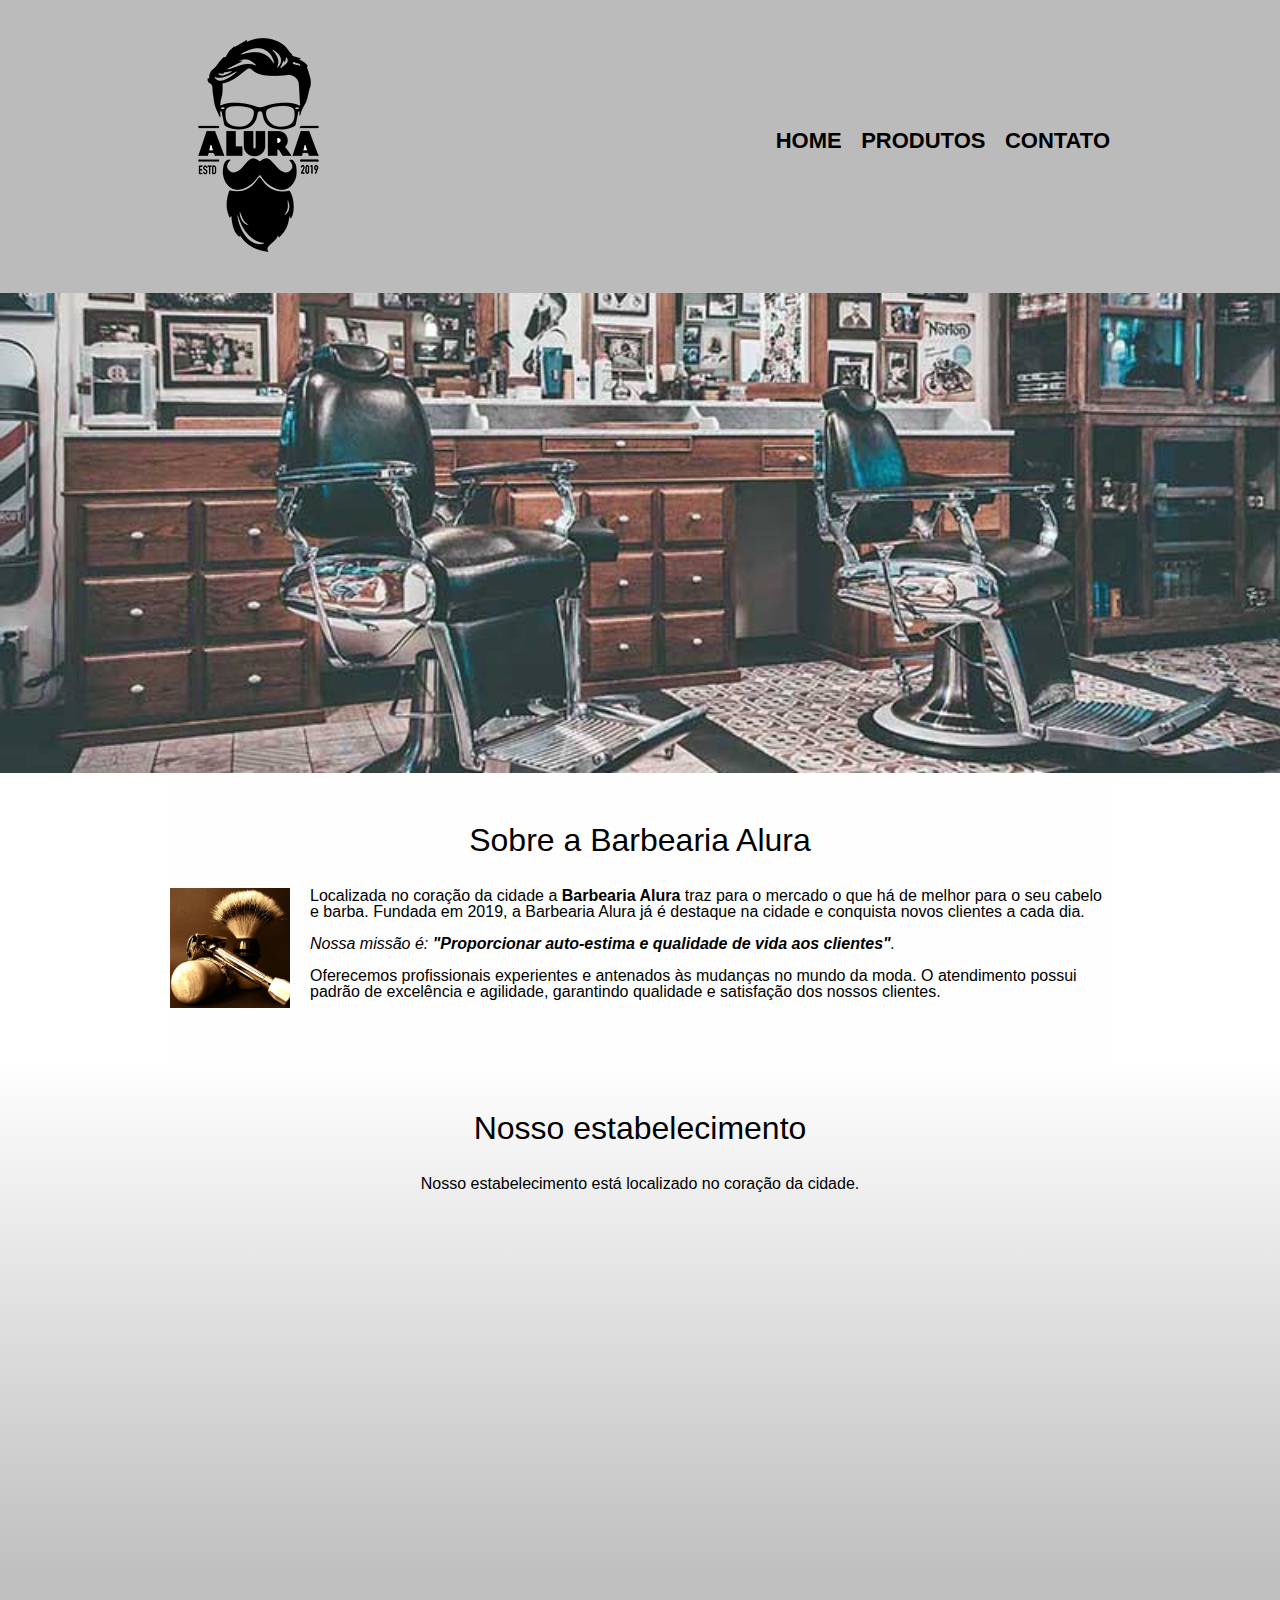
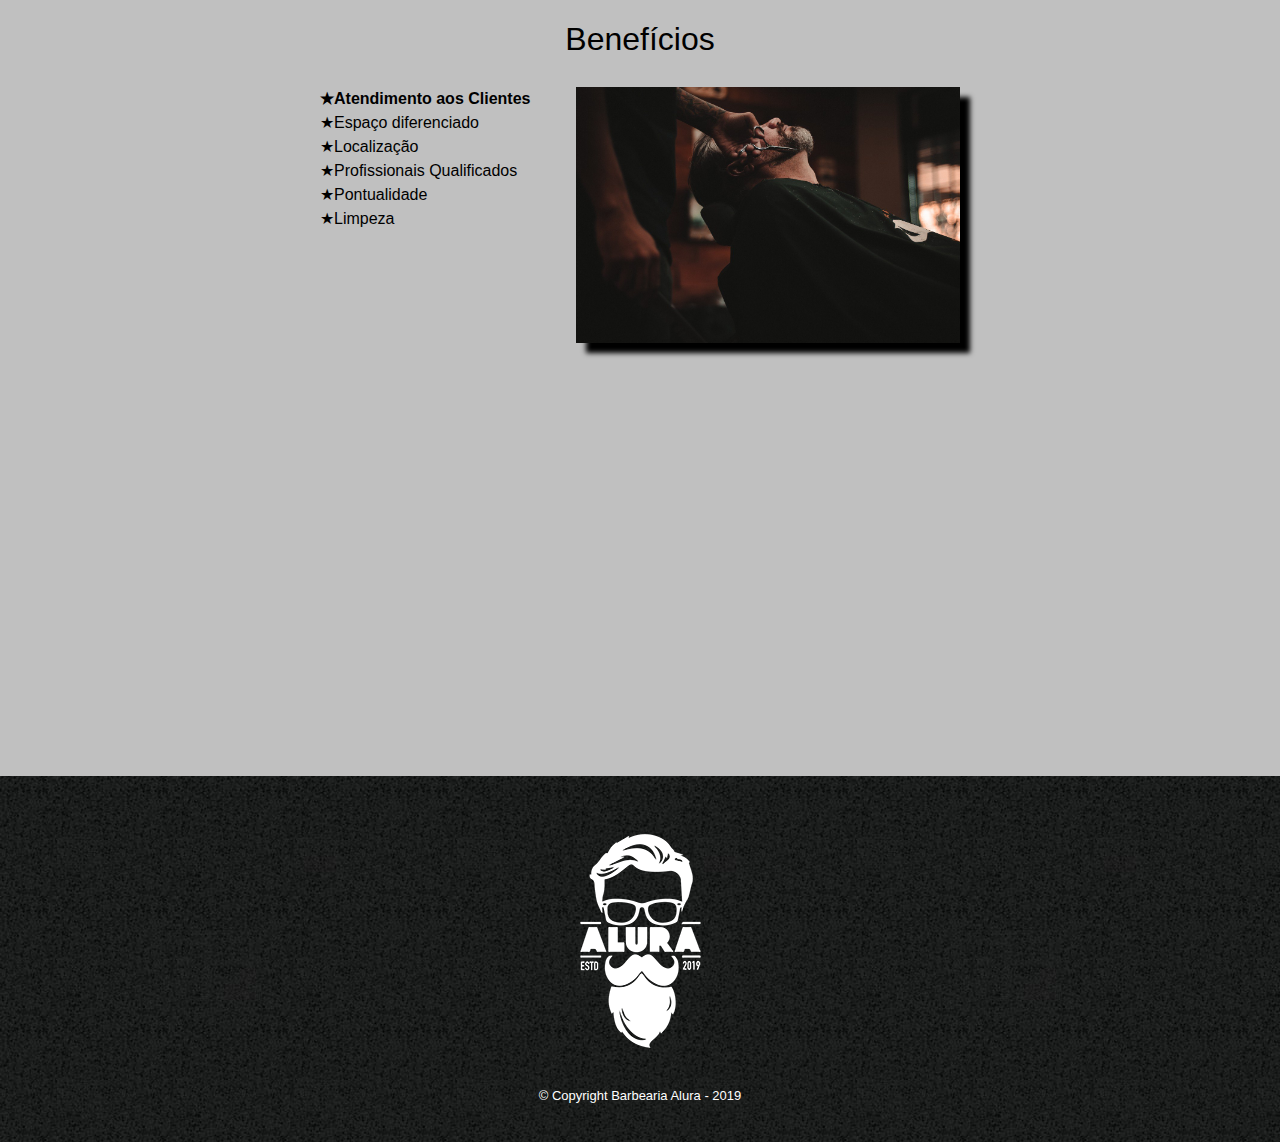
<file: index.html>
<!DOCTYPE html>
<html lang="pt-br">
	<head>
		<meta charset="UTF-8">
        <meta name="viewport" content="width=device-width">
		<title>Barbearia Alura</title>

		<link rel="stylesheet" href="reset.css">
		<link rel="stylesheet" href="style.css">
		<link href="https://fonts.googleapis.com/css?family=Montserrat&display=swap" rel="stylesheet">
	</head>

	<body>
		<header>
			<div class="caixa">
				<h1><img src="logo.png"></h1>

				<nav>
					<ul>
						<li><a href="index.html">Home</a></li>
						<li><a href="produtos.html">Produtos</a></li>
						<li><a href="contatos.html">Contato</a></li>
					</ul>
				</nav>
			</div>
		</header>

		<img class="banner" src="banner.jpg">

		<main>
			<section class="principal">
				<h2 class="titulo-principal">Sobre a Barbearia Alura</h2>

				<img class="utensilios" src="utensilios.jpg" alt="Utensilios de um barbeiro.">
		 
				<p>Localizada no coração da cidade a <strong>Barbearia Alura</strong> traz para o mercado o que há de melhor para o seu cabelo e barba. Fundada em 2019, a Barbearia Alura já é destaque na cidade e conquista novos clientes a cada dia.</p>

				<p id="missao"><em>Nossa missão é: <strong>"Proporcionar auto-estima e qualidade de vida aos clientes"</strong>.</em></p>

				<p>Oferecemos profissionais experientes e antenados às mudanças no mundo da moda. O atendimento possui padrão de excelência e agilidade, garantindo qualidade e satisfação dos nossos clientes.</p>
			</section>

			<section class="mapa">
				<h3 class="titulo-principal">Nosso estabelecimento</h3>
				<p>Nosso estabelecimento está localizado no coração da cidade.</p>

				<div class="mapa-conteudo">
					<iframe src="https://www.google.com/maps/embed?pb=!1m18!1m12!1m3!1d3656.4483278365396!2d-46.63466568562861!3d-23.588249068469487!2m3!1f0!2f0!3f0!3m2!1i1024!2i768!4f13.1!3m3!1m2!1s0x94ce5a2b2ed7f3a1%3A0xab35da2f5ca62674!2sCaelum!5e0!3m2!1spt-BR!2sbr!4v1568814489656!5m2!1spt-BR!2sbr" width="100%" height="300" frameborder="0" style="border:0;" allowfullscreen=""></iframe>
				</div>
			</section>

			<section class="beneficios">
				<h3 class="titulo-principal">Benefícios</h3>

				<div class="conteudo-beneficios">
					<ul class="lista-beneficios">
						<li class="itens">Atendimento aos Clientes</li>
						<li class="itens">Espaço diferenciado</li>
						<li class="itens">Localização</li>
						<li class="itens">Profissionais Qualificados</li>
						<li class="itens">Pontualidade</li>
						<li class="itens">Limpeza</li>
					</ul><img src="beneficios.jpg" class="imagem-beneficios">
				</div>

				<div class="video">
					<iframe width="100%" height="315" src="https://www.youtube.com/embed/wcVVXUV0YUY" frameborder="0" allow="accelerometer; autoplay; encrypted-media; gyroscope; picture-in-picture" allowfullscreen></iframe>
				</div>
			</section>
		</main>

		<footer>
			<img src="logo-branco.png">
			<p class="copyright">&copy; Copyright Barbearia Alura - 2019</p>
		</footer>
	</body>
</html>
</file>
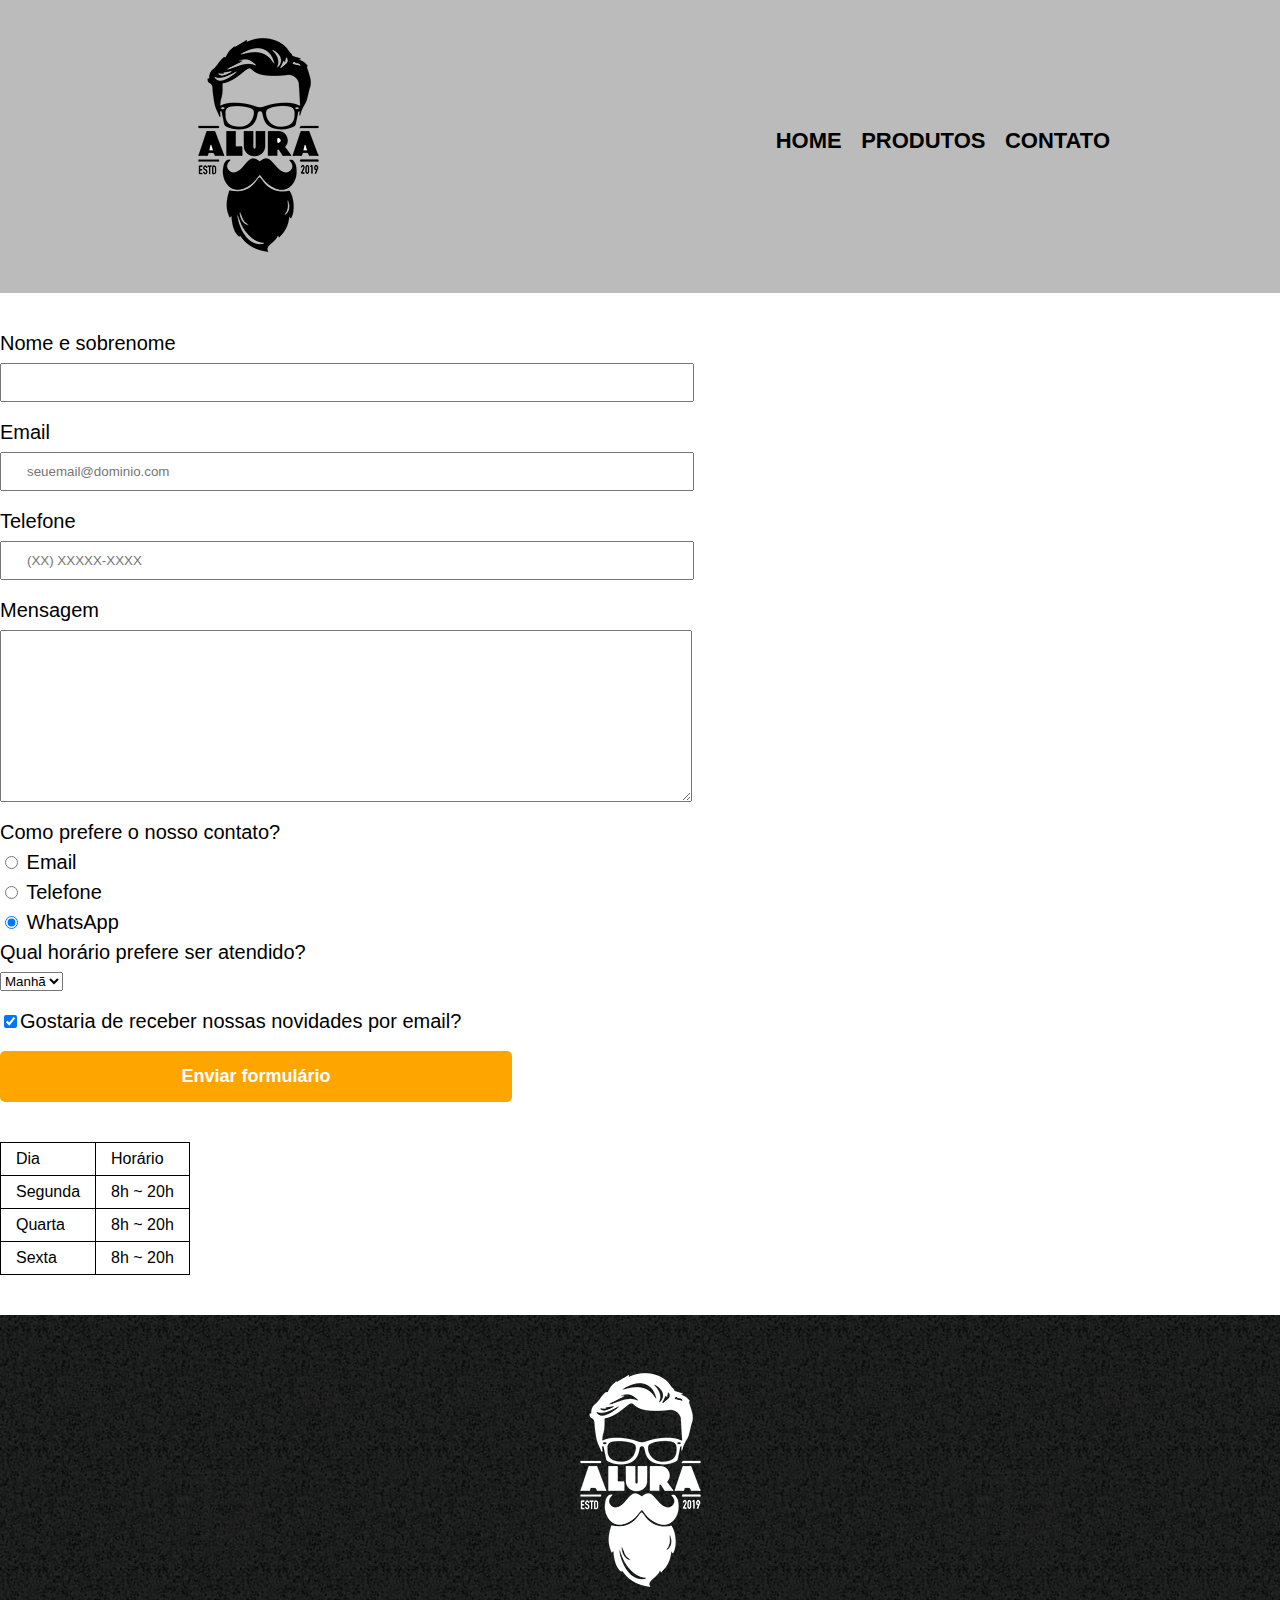
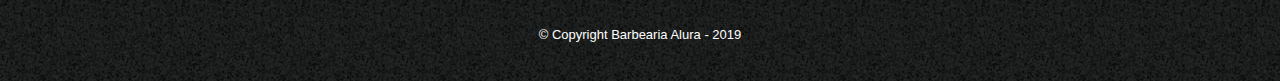
<file: contatos.html>
<!DOCTYPE html>
<!DOCTYPE html>
<html>
	<head>
		<meta charset="UTF-8">
		<title>Contato - Barbearia Alura</title>

		<link rel="stylesheet" href="reset.css">
		<link rel="stylesheet" href="style.css">
	</head>
	<body>
		<header>
			<div class="caixa">
				<h1><img src="logo.png" alt="Logo da Barbearia Alura"></h1>

				<nav>
					<ul>
						<li><a href="index.html">Home</a></li>
						<li><a href="produtos.html">Produtos</a></li>
						<li><a href="contato.html">Contato</a></li>
					</ul>
				</nav>
			</div>
		</header>

		<main>
			<form>
				<label for="nomesobrenome">Nome e sobrenome</label>
				<input type="text" id="nomesobrenome" class="input-padrao" required>

				<label for="email">Email</label>
				<input type="email" id="email" class="input-padrao" required placeholder="seuemail@dominio.com">

				<label for="telefone">Telefone</label>
				<input type="tel" id="telefone" class="input-padrao" required placeholder="(XX) XXXXX-XXXX">

				<label for="mensagem">Mensagem</label>
				<textarea cols="70" rows="10" id="mensagem" class="input-padrao" required></textarea>

				<fieldset>
					<legend>Como prefere o nosso contato?</legend>
					<label for="radio-email"><input type="radio" name="contato" value="email" id="radio-email"> Email</label>
					
					<label for="radio-telefone"><input type="radio" name="contato" value="telefone" id="radio-telefone"> Telefone</label>
					
					<label for="radio-whatsapp"><input type="radio" name="contato" value="whatsapp" id="radio-whatsapp" checked> WhatsApp</label>
				</fieldset>

				<fieldset>
					<legend>Qual horário prefere ser atendido?</legend>
					<select>
						<option>Manhã</option>
						<option>Tarde</option>
						<option>Noite</option>
					</select>
				</fieldset>

				<label class="checkbox"><input type="checkbox" checked>Gostaria de receber nossas novidades por email?</label>

				<input type="submit" value="Enviar formulário" class="enviar">
			</form>

			<table>
				<tr>
					<td>Dia</td>
					<td>Horário</td>
				</tr>
				<tr>
					<td>Segunda</td>
					<td>8h ~ 20h</td>
				</tr>
				<tr>
					<td>Quarta</td>
					<td>8h ~ 20h</td>
				</tr>
				<tr>
					<td>Sexta</td>
					<td>8h ~ 20h</td>
				</tr>
			</table>
		</main>

		<footer>
			<img src="logo-branco.png" alt="Logo da Barbearia Alura">
			<p class="copyright">&copy; Copyright Barbearia Alura - 2019</p>
		</footer>
	</body>
</html>
</file>
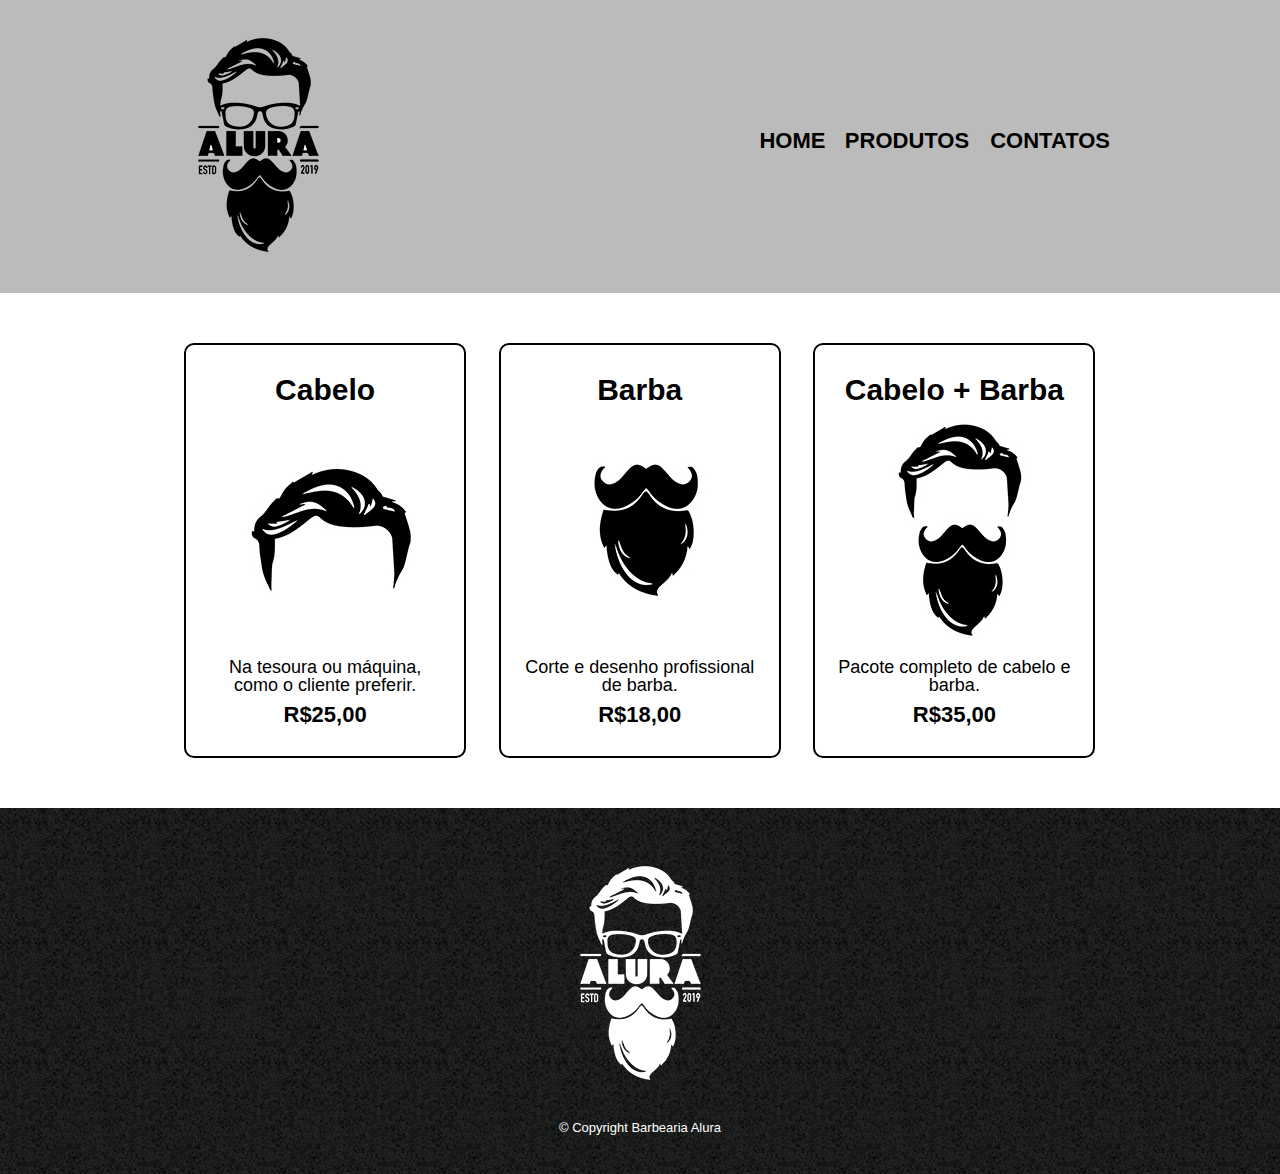
<file: produtos.html>
<!DOCTYPE html>
<html>

<head>
    <meta charset="UTF-8">
    <title>Produtos - Barbearia alura </title>
    <link rel="stylesheet" href="reset.css">
    <link rel="stylesheet" href="style.css">
</head>

<body>
    <header>
        <div class="caixa">
            <h1><img src="logo.png"></h1>
            <nav>
                <ul>
                    <li><a href="index.html">Home</a></li>
                    <li><a href="produtos.html"> Produtos </a></li>
                    <li><a href="contatos.html">Contatos</a></li>
                </ul>
            </nav>
        </div>
    </header>

    <main>
        <ul class="produtos">
            <li>
                <h2>Cabelo</h2>
                <img src=cabelo.jpg>
                <p class="produto-descricao">Na tesoura ou máquina, como o cliente preferir.</p>
                <p class="produto-preco">R$25,00</p>

            </li>

            <li>
                <h2>Barba</h2>
                <img src=barba.jpg>
                <p class="produto-descricao">Corte e desenho profissional de barba. </p>
                <p class="produto-preco">R$18,00</p>

            </li>
            <li>
                <h2>Cabelo + Barba</h2>
                <img src=cabelo+barba.jpg>
                <p class="produto-descricao">Pacote completo de cabelo e barba.</p>
                <p class="produto-preco">R$35,00</p>
            </li>
        </ul>
    </main>
    <footer>
        <img src="logo-branco.png">
        <p class="copyright">&copy; Copyright Barbearia Alura</p>
    </footer>

</body>
</html>
</file>
<file: style.css>
body {
    font-family: 'Montserrant', sans-serif;
}


header {
	background: #BBBBBB;
	padding: 20px 0;
}

.caixa {
	position: relative;
	width: 940px;
	margin: 0 auto;
}

nav {
	position: absolute;
	top: 110px;
	right: 0;
}

nav li {
	display: inline;
	margin: 0 0 0 15px;
}

nav a {
	text-transform: uppercase;
	color: #000000;
	font-weight: bold;
	font-size: 22px;
	text-decoration: none;
}

nav a:hover {
	color: #C78C19;
	text-decoration: underline;
}

.produtos {
	width: 940px;
	margin: 0 auto;
	padding: 50px 0;
}

.produtos li {
	display: inline-block;
	text-align: center;
	width: 30%;
	vertical-align: top;
	margin: 0 1.5%;
	padding: 30px 20px;
	box-sizing: border-box;
	border: 2px solid #000000;
	border-radius: 10px;
}

.produtos li:hover {
	border-color: #C78C19;
}

.produtos li:active {
	border-color: #088C19;	
}

.produtos li:hover h2 {
	font-size: 34px;
}

.produtos h2 {
	font-size: 30px;
	font-weight: bold;
}

.produto-descricao {
	font-size: 18px;
}

.produto-preco {
	font-size: 22px;
	font-weight: bold;
	margin-top: 10px;
}

footer {
	text-align: center;
	background: url("bg.jpg");
	padding: 40px 0;
}

.copyright {
	color: #FFFFFF;
	font-size: 13px;
	margin: 20px 0 0;
}

main {
    
    
}

form {
	margin: 40px 0;
}

form label, form legend {
	display:block;
	font-size: 20px;
	margin: 0 0 10px;
}

.input-padrao {
	display: block;
	margin: 0 0 20px;
	padding: 10px 25px;
	width: 50%;
}

.checkbox {
	margin: 20px 0;
}

.enviar {
	width:40%;
	padding: 15px 0;
	background: orange;
	color: white;
	font-weight: bold;
	font-size: 18px;
	border: none;
	border-radius: 5px;
	transition: 1s all;
	cursor: pointer;
}

.enviar:hover {
	background: darkorange;
	transform: scale(1.2);
}

table {
	margin: 20px 0 40px;
}

thead {
	background: #555555;
	color: white;
	font-weight: bold;
}

td, th {
	border: 1px solid #000000;
	padding: 8px 15px;
}

/* css da pag index */

.banner {
    width: 100%;
}


.titulo-principal{
    text-align: center;
    font-size:  2em;
    margin: 0 0 1em;
    clear: left;
  

}


.principal {
    padding: 3em 0 ;
    background: #fefefe;
    width: 940px;
    margin: 0 auto;
}

.principal p {
    margin: 0 0 1em;

}


.principal strong {
    font-weight: bold;
}

.principal em {
    font-style: italic;
}

.utensilios {
    width: 120px;
    float: left;
    margin: 0 20px 20px 0;

}

.mapa {
    padding: 3em 0;
   background: linear-gradient(#FEFEFE, #8888);

}


.mapa-conteudo {
    width: 940px;
    margin: 0 auto;
}
    

.mapa p {
    margin: 0 0 2em;
    text-align: center;
}


.beneficios {
    padding: 3em 0;
    background: #8888;
    
}

.conteudo-beneficios {
    width: 640px;
    margin: 0 auto;
}

.lista-beneficios {
    width: 40%;
    display: inline-block;
    vertical-align: top;
}

.itens {
    line-height: 1.5;
}

.itens:first-child {
    font-weight: bold;

}

.itens:before {
    content: "★";
}


.imagem-beneficios {
    width: 60%;
    opacity: 1;
    transition: 400ms;
    box-shadow: 10px 10px 5px 0 #000000 ;

}


.imagem-beneficios:hover {
    opacity: 0.3;
}

.video {
    width: 560px;
    margin: 2em auto ;
}


@media screen and (max-width: 480px){
    .caixa, .conteudo-beneficios, .mapa-conteudo, .video, .principal {
        width: auto;

    }
   
  h1 {
      text-align: center;
  }


  nav  {
      position: static ;
  }

.lista-beneficios, .imagem-beneficios {
    width: 100%;
}

}
</file>
